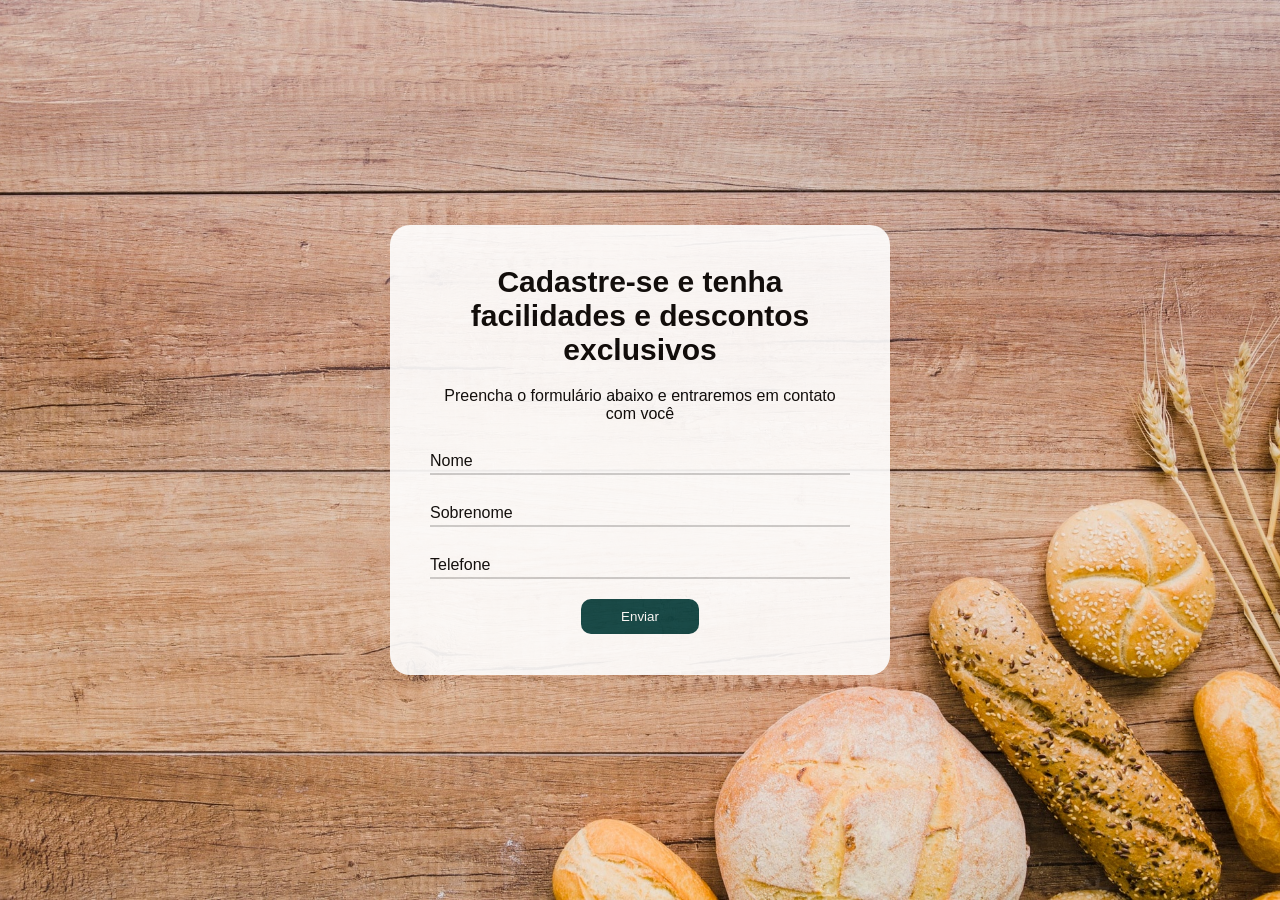
<file: form.html>
<!DOCTYPE html>
<html lang="pt-br">
<head>
    <meta charset="UTF-8">
    <meta http-equiv="X-UA-Compatible" content="IE=edge">
    <meta name="viewport" content="width=device-width, initial-scale=1.0">
    <title>Cadastre-se Empório Padaria</title>
    <link rel="stylesheet" href="form.css">
</head>
<body>
   


  <!--Aqui chamamos nossa Section para adicionar informações (tags) à ele  -->
<section class="form-container">  <!-- Damos um nome para a nossa Section a qual chamará "Form-Conteiner" -->
    <!--  -->
    <div class="container"> <!-- Abrimos uma Div para que possamos destacar nosso formulário  -->


      <form method="get" action="cad.php"> <!-- Abrimos aqui nossa TAG de Formulário -->


        <h1>Cadastre-se e tenha facilidades e descontos exclusivos</h1> <!-- Título para o nosso formulário -->


        <p>Preencha o formulário abaixo e entraremos em contato com você</p> <!-- Pequena descrição usando a TAG de Paragráfo  -->


        <div class="input-single"> <!-- Aqui criamos uma divisão para inserirmos nosso Label e Input (Nome e Caixa)  -->
            <input type="text" class="input" autocomplete="off" required id="nome" name="nome"> <!-- Atribuimos que é tipo Text, adicionamos um nome para sua classe 
                                                                                              e desabilitamos a preenchimento automático -->

            <label for="nome">Nome</label> <!-- Aqui colocamos o nome que irá aparecer do lado da nossa caixa (input) -->
        </div>


        <div class="input-single"> <!-- Aqui criamos uma divisão para inserirmos nosso Label e Input (Nome e Caixa) -->
            <input type="text" class="input" autocomplete="off" required id="email" name="sobrenome"> <!-- Atribuimos que é tipo Text, adicionamos um nome para sua classe 
                                                                                              e desabilitamos a preenchimento automático -->
            <label for="sobrenome">Sobrenome</label> <!-- Aqui colocamos o nome que irá aparecer do lado da nossa caixa (input) -->
        </div>


        <div class="input-single"> <!-- Aqui criamos uma divisão para inserirmos nosso Label e Input (Nome e Caixa) -->
            <input type="number" class="input" autocomplete="off" required id="telefone" name="telefone"> <!-- Atribuimos que é tipo Text, adicionamos um nome para sua classe 
                e desabilitamos a preenchimento automático -->
            <label for="telefone">Telefone</label> <!-- Aqui colocamos o nome que irá aparecer do lado da nossa caixa (input) -->
        </div>


        <div class="btn"> <!-- Aqui inserimos nosso Botão de Enviar -->
            <input type="submit" value="Enviar"> <!-- Atribuimos um nome de classe para ele como "btn" Type Submit para botão e o Value que é o nome visível no submit-->
        </div> 
        


      </form>
    </div>

  </section>
  
 </body>
</html>
</file>
<file: form.css>
/* Configurações padrão para início da Estilização */
*{
    margin: 0;
    padding: 0;
    box-sizing: border-box;
    font-family: sans-serif;
}




/* Aqui colocarmos estilização no corpo da página (Body) */
body{
    width: 100%; /* Largura */
    height: 100vh; /* Tamanho   */
    background-image: url(img/img-footer.jpg); /* Aqui inserimos a imagem */
    background-position: center; /* Posicionamos a imagem ao centro */
    background-repeat: no-repeat; /* Colocamos para que a img não se repita */
    background-size: cover; /* Aqui atribuímos para que a imagem fique sobre toda nossa página */
    display: flex; /* Resposável por colocar os itens na mesma linha (lado a lado) */
    align-items: center; /* Alinhar os itens para o centro */
    justify-content: center; /* Justificar-conteúdo ao centro  */
}


.container { /* Aqui estamos chamando nossa Class */
    max-width: 1280px; /* Atribuímos aqui um tamanho máximo de largura que essa Class irá exercer */
    margin: 0 auto; /*  dizemos ao navegador que as margens superior e inferior são iguais a 0 e as da esquerda e direita são automáticas */
}


form{ /* Aqui chamamos nosso Form para Estilização */
    background-color: white; /* Colocamos uma cor de fundo */
    max-width: 500px; /* Atribuímos aqui um tamanho máximo de largura que esse formulário irá exercer */
    height: 450px; /* Lagura do formulário */
    padding: 40px; /* Preenchimento */
    border-radius: 20px; /* Arredondamento das bordas do Formulário */
}


form h1{ /* Chamamos nosso Texto para estilização */
    text-align: center; /* Alinhamos ao centro */
    font-size: 30px; /* Tamanho da letra */
    color: black; /* Cor da letra */
}


form p{ /* Chamamos nosso Paragrafo para estilização */
    text-align: center; /* Alinhando para o centro nosso Parágrafo */
    margin: 20px 0; /* dizemos ao navegador que as margens superior e inferior são iguais a 20 e as da esquerda e direita são 0 */
}


.input-single{ /* Chamamos nossa Class que está encabeçada nas Div´s dos nossos Input e Label. */
    position: relative; /* Posição relativa  */
    margin: 20px 0; /* dizemos ao navegador que as margens superior e inferior são iguais a 20 e as da esquerda e direita são 0 */
}


.input-single > label { /* Chamamos nossa Label para estilização */
    position: absolute; /* Atribuimos uma posição absoluta em relação a o formulário */
    left: 0; /* Zeramos a margin esquerda */
    bottom: 5px; /* Margem inferior atribuimos para 5px */
    transition: all 0.2s; /* Inserimos uma transição total para 0.2s */
    cursor: text; /* Aqui é para quando passar o mouse, aparecer o indicador de texto  */
}


.input{ /* Aqui chamamos nosso Submit ou seja, o botão para estilização */
    width: 100%; /* Largura */
    border: 0; /* Tamanho da borda */
    border-bottom: 2px solid #ccc; /* estilização da borda inferior */
    padding: 5px; /* Preenchimento do Input */
    font-size: 17px; /* Tamanho */
    outline: 0; /*  */
}


form > .input-single > .input:focus ~ label, /*  */
form .input-single .input:valid ~ label{ /*  */
    transform: translateY(-25px); /*  */
    font-size: 12px; /*  */
    color: black; /*  */
}


.btn { /* Aqui estamos chamando nossa Class .btn para estilização */
    width: 100%; /* Largura */
    text-align: center; /* Alinhando o texto ao centro */
}


form input[type=submit]{ /* Aqui estilizamos nosso Botão de enviar*/
    padding: 10px 40px; /* Preenchimento da altura e largura do botão */
    border: 0; /* Aqui zeramos a borda */
    border-radius: 10px; /* Colocamos aqui um arredondamento no Botão */
    background-color: rgb(6, 63, 63); /* Cor do Botão */
    color: rgb(255, 255, 255); /* Cor da letra (Dentro do Botão) */
    cursor: pointer; /* Torna o botão em algo clicavel  */
}


.form-container {
    opacity: 90%;
}


@media(max-width: 430px) {
    .form-container {
        margin-left: 30px;
        margin-right: 30px;
    }


    form h1 {
       font-size: 22px; 
    }
}
</file>
